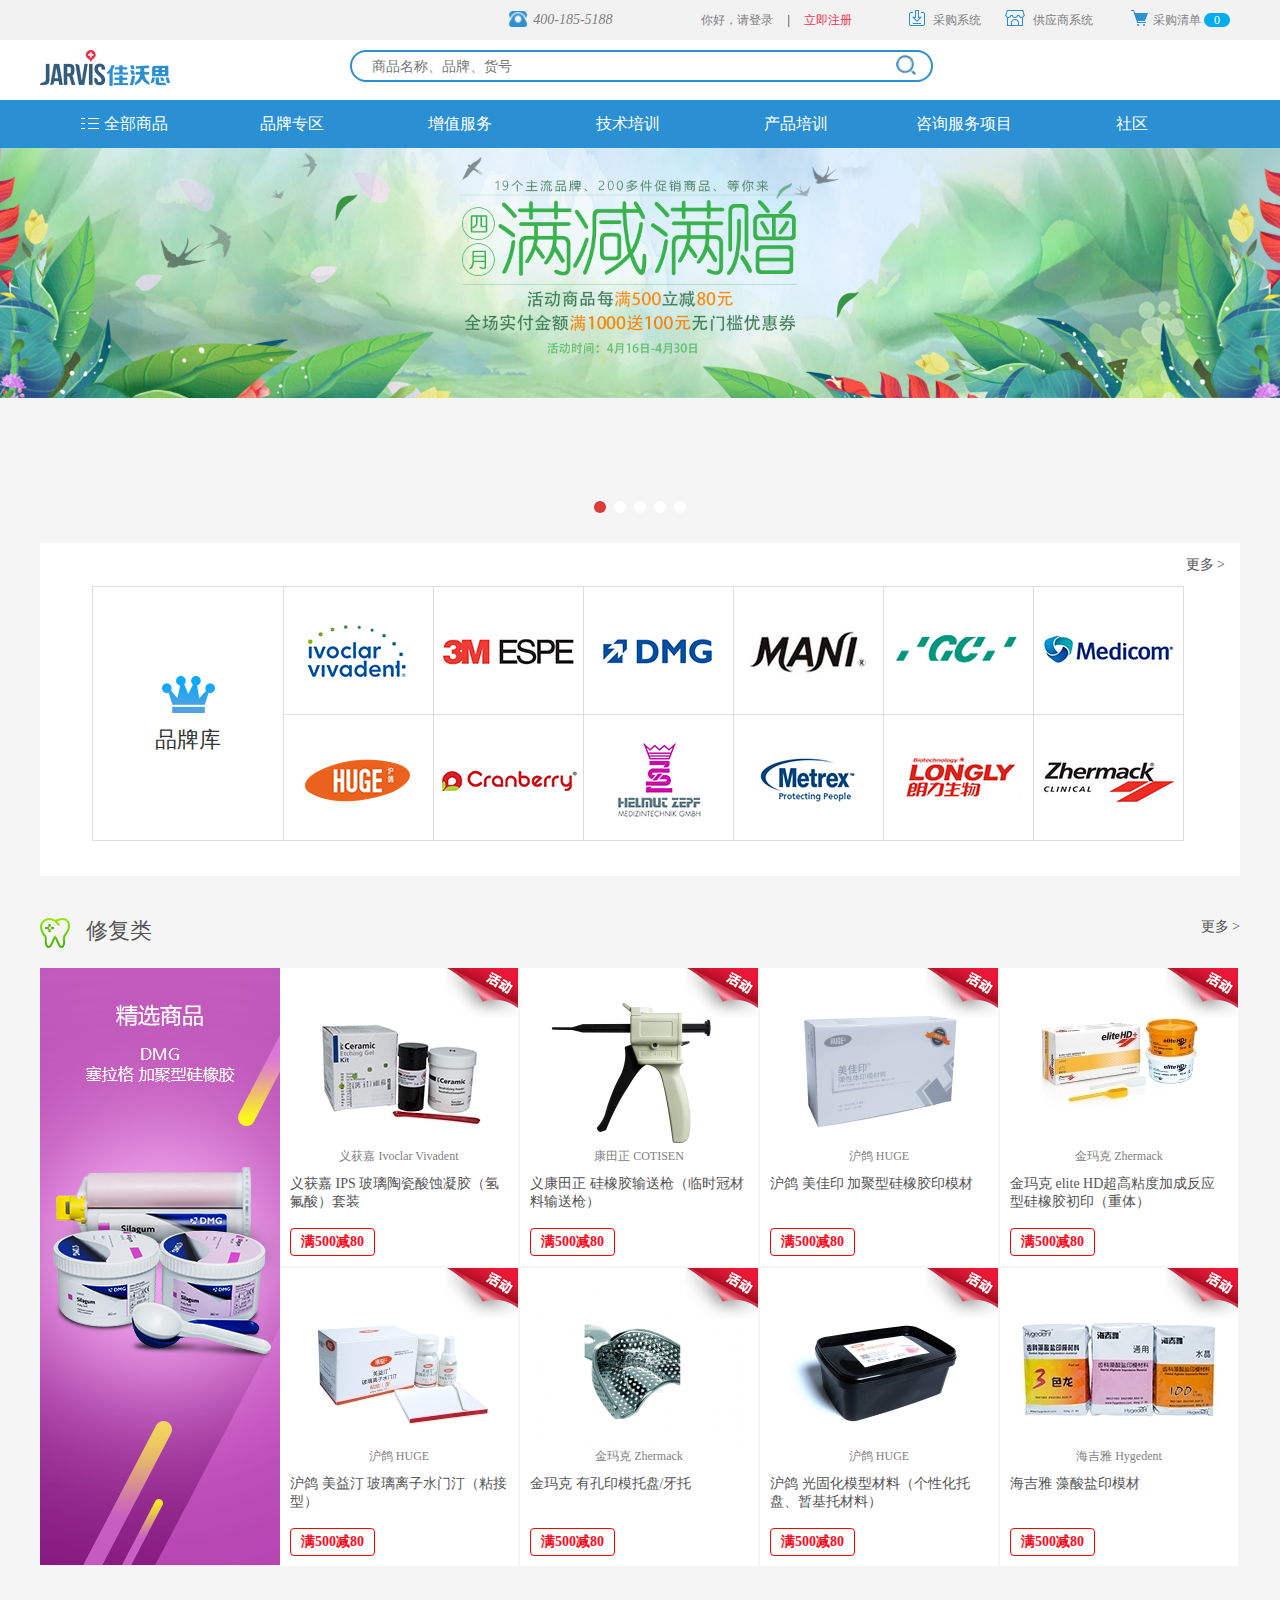
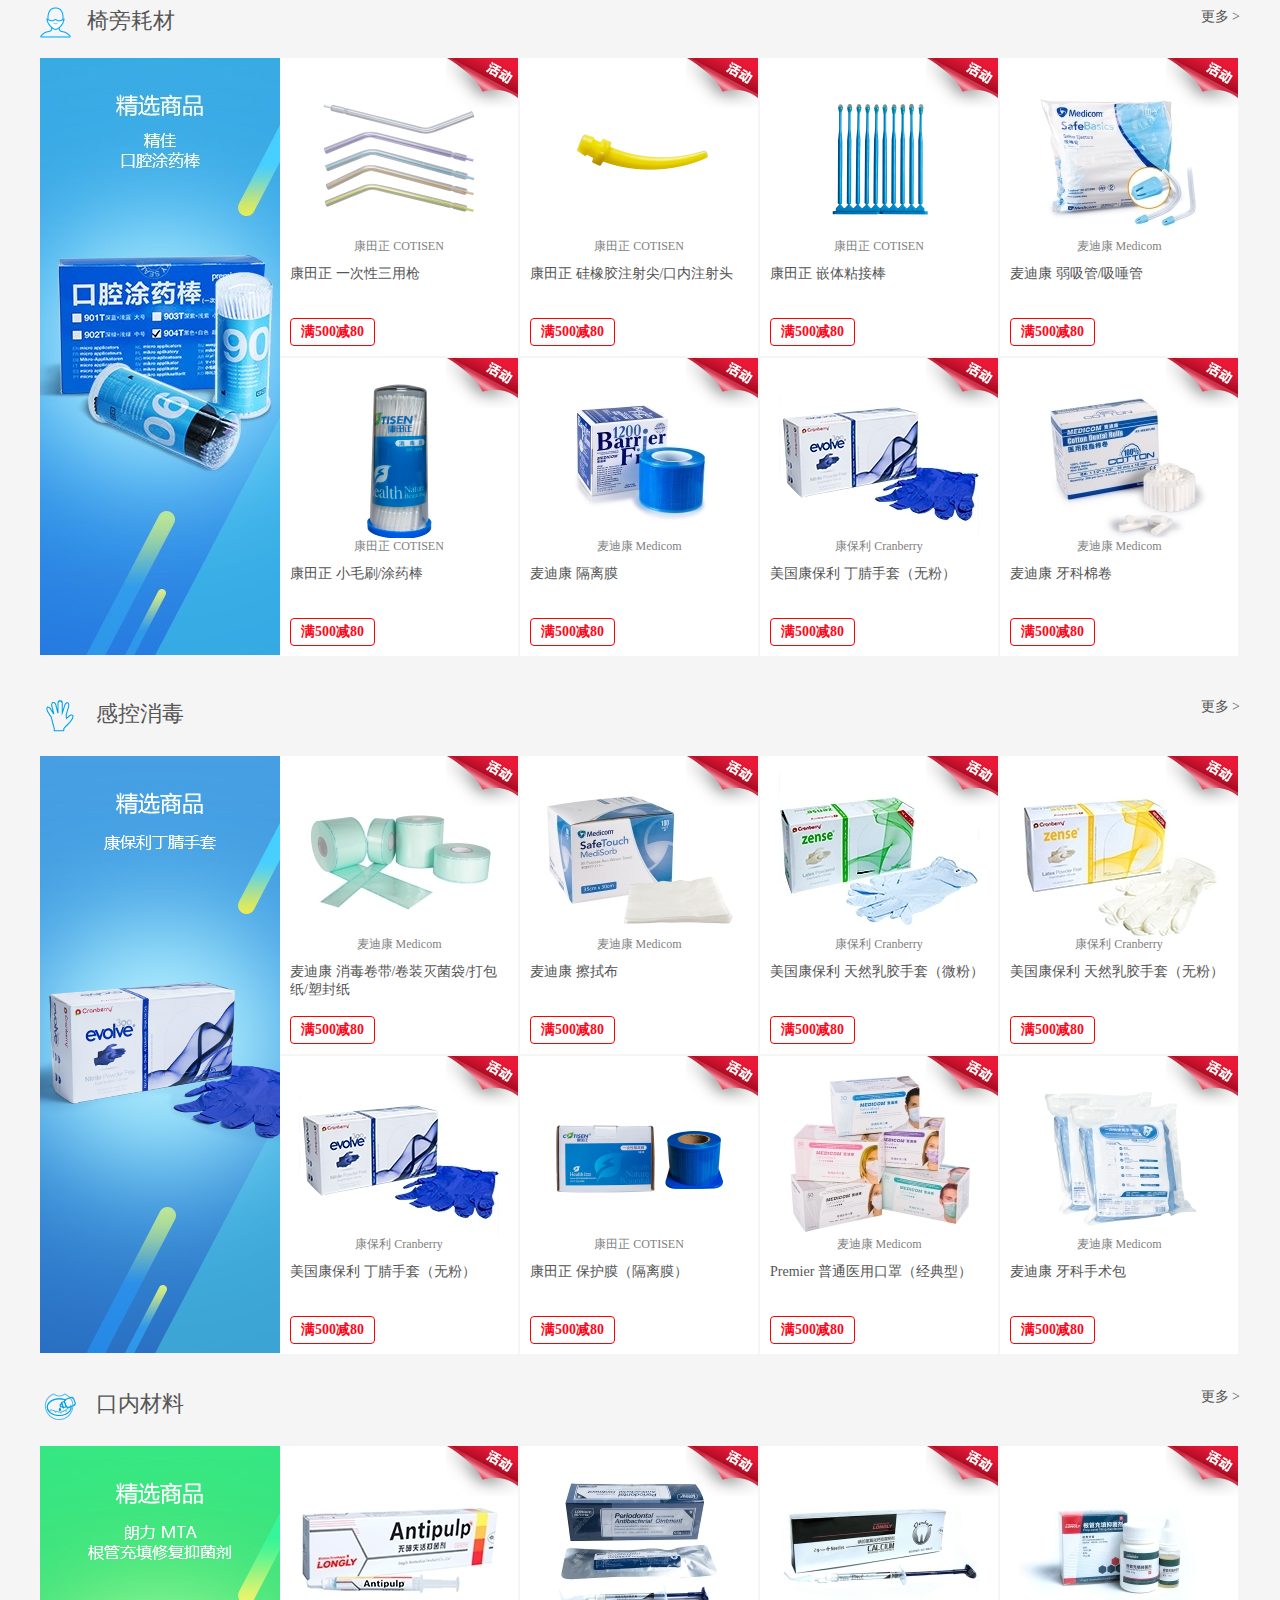
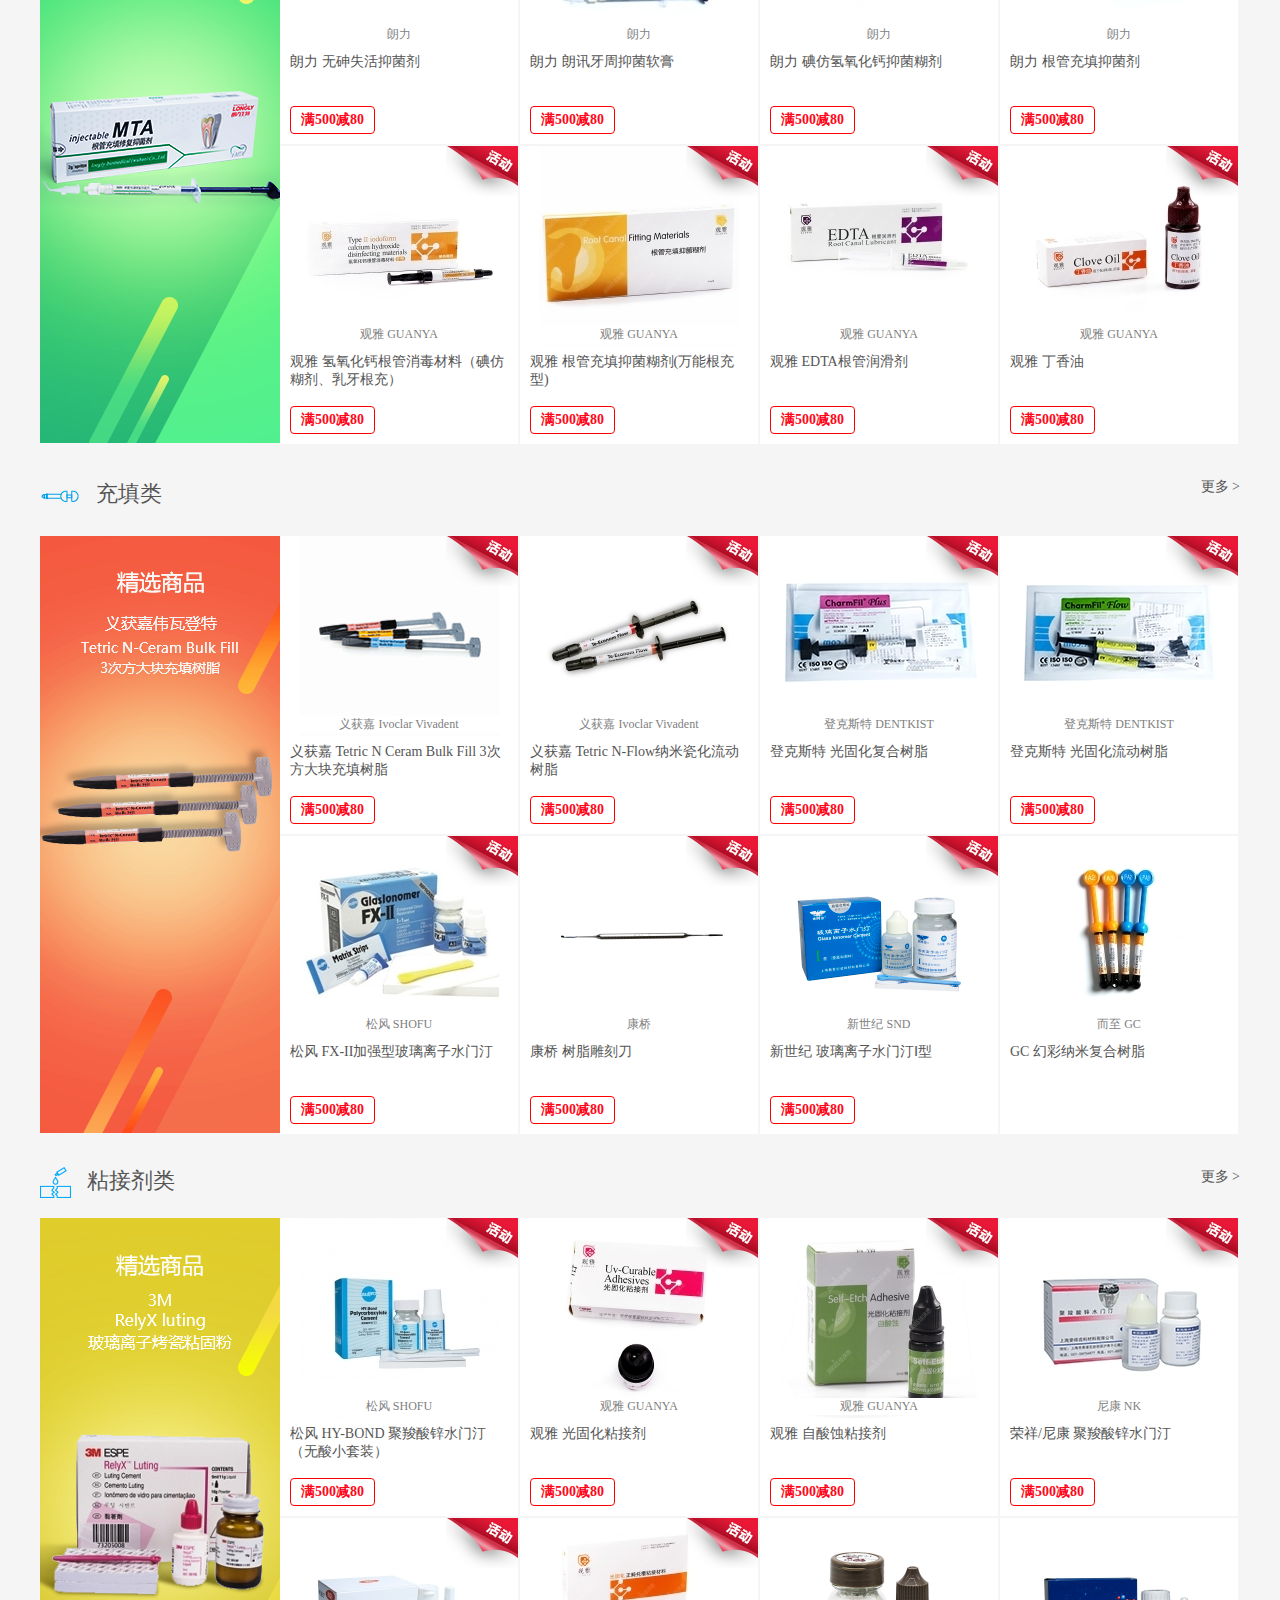
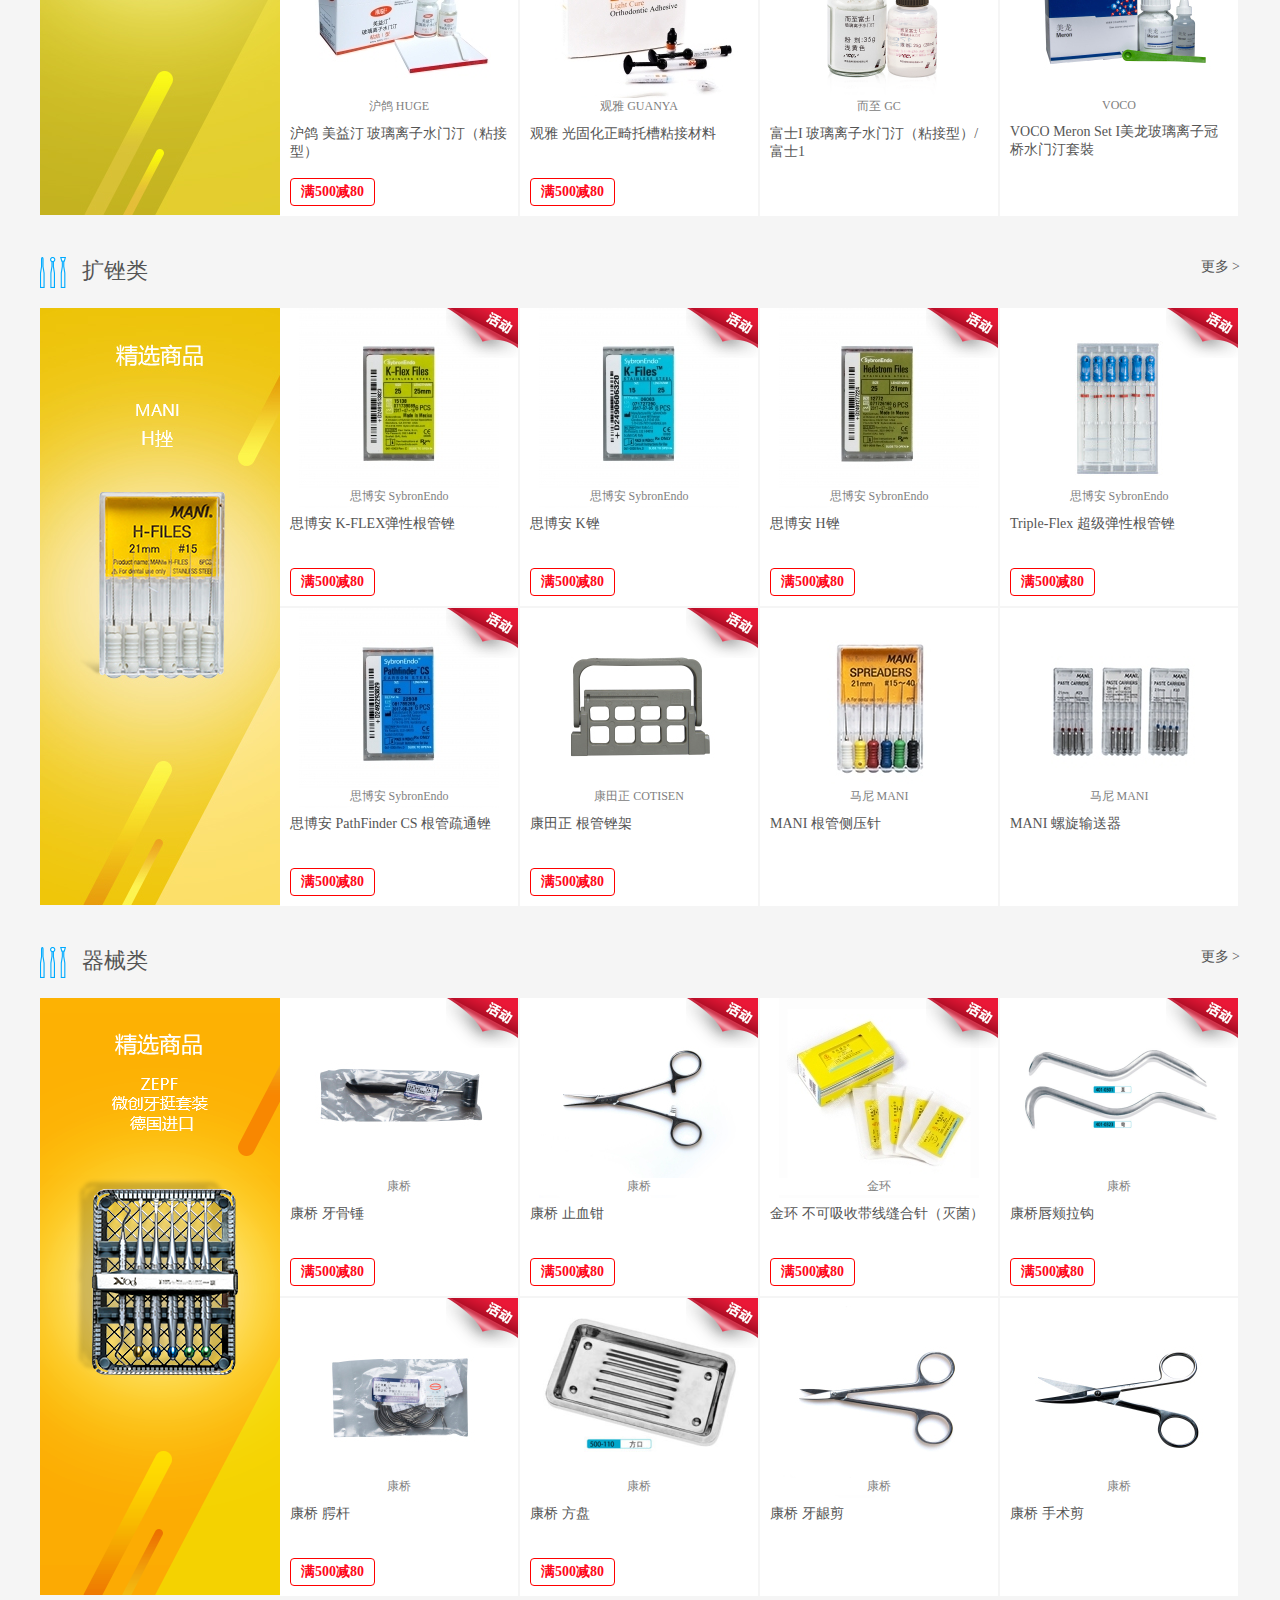
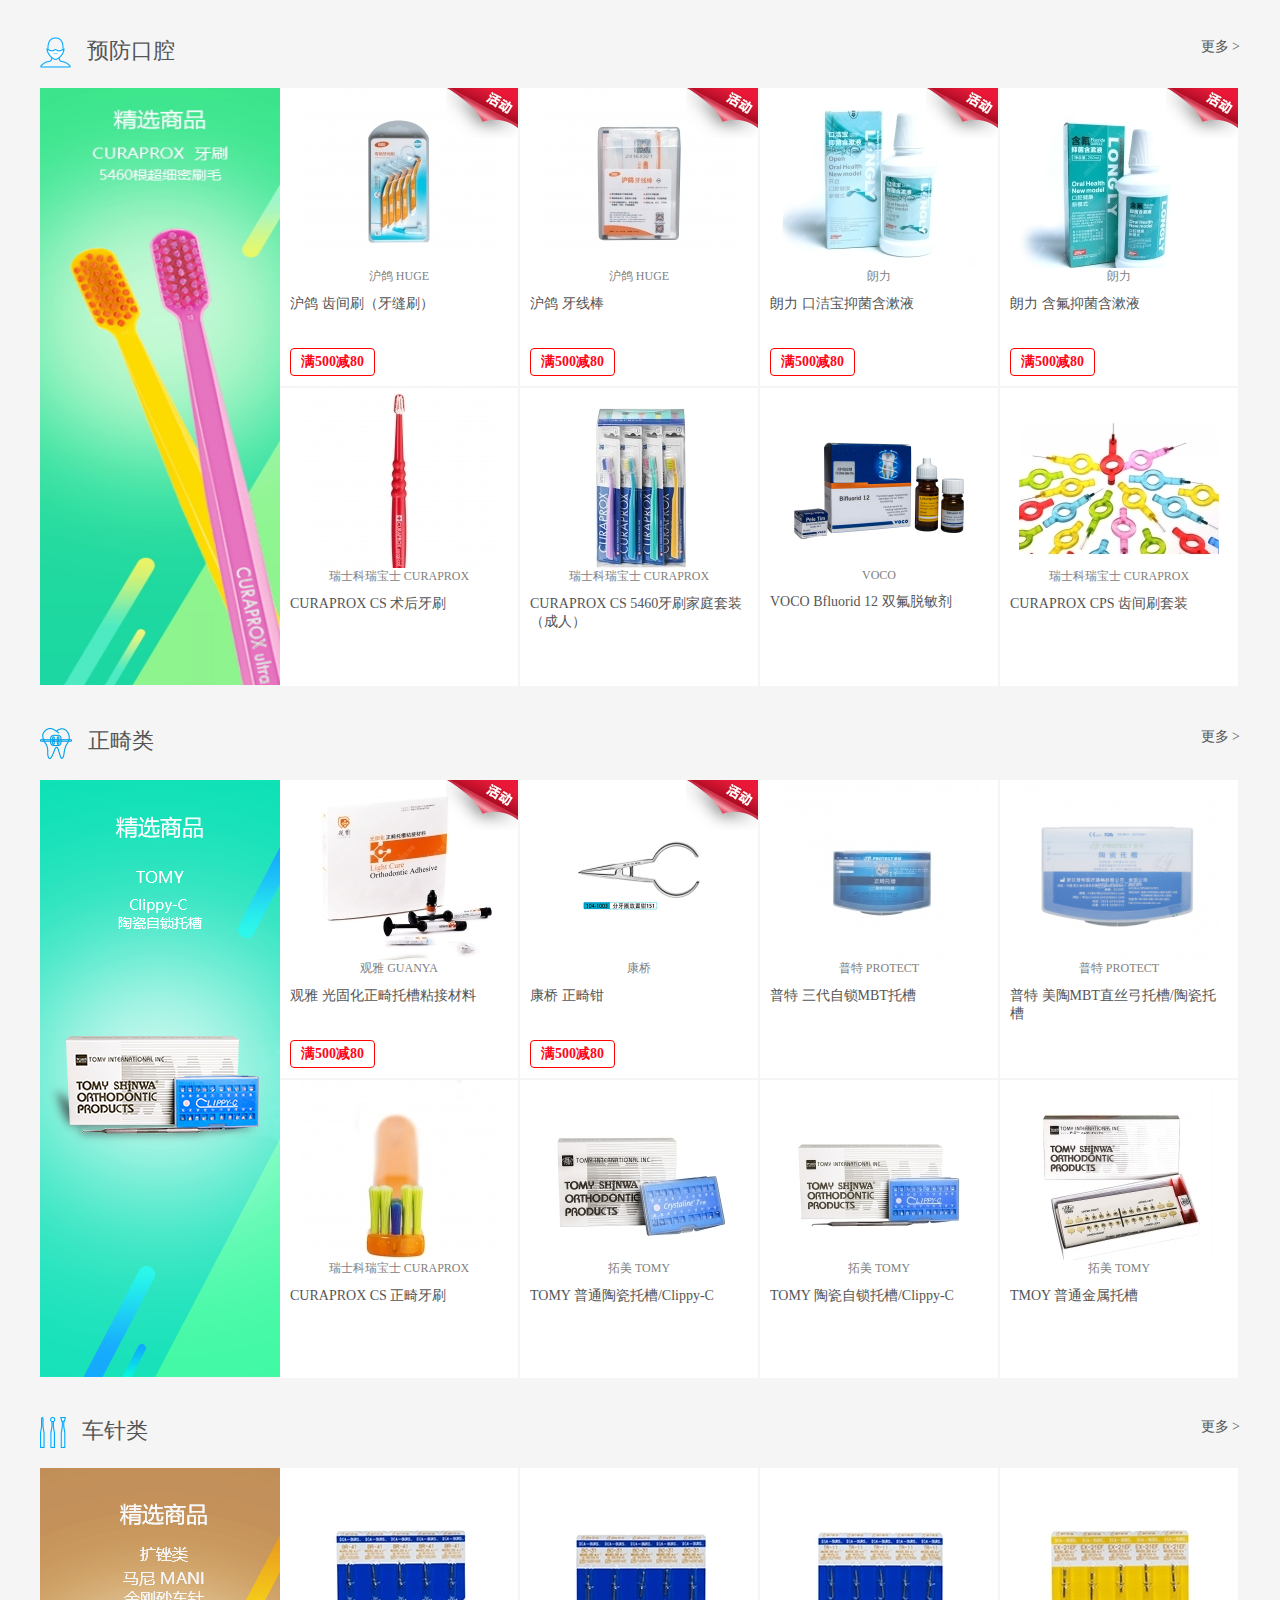
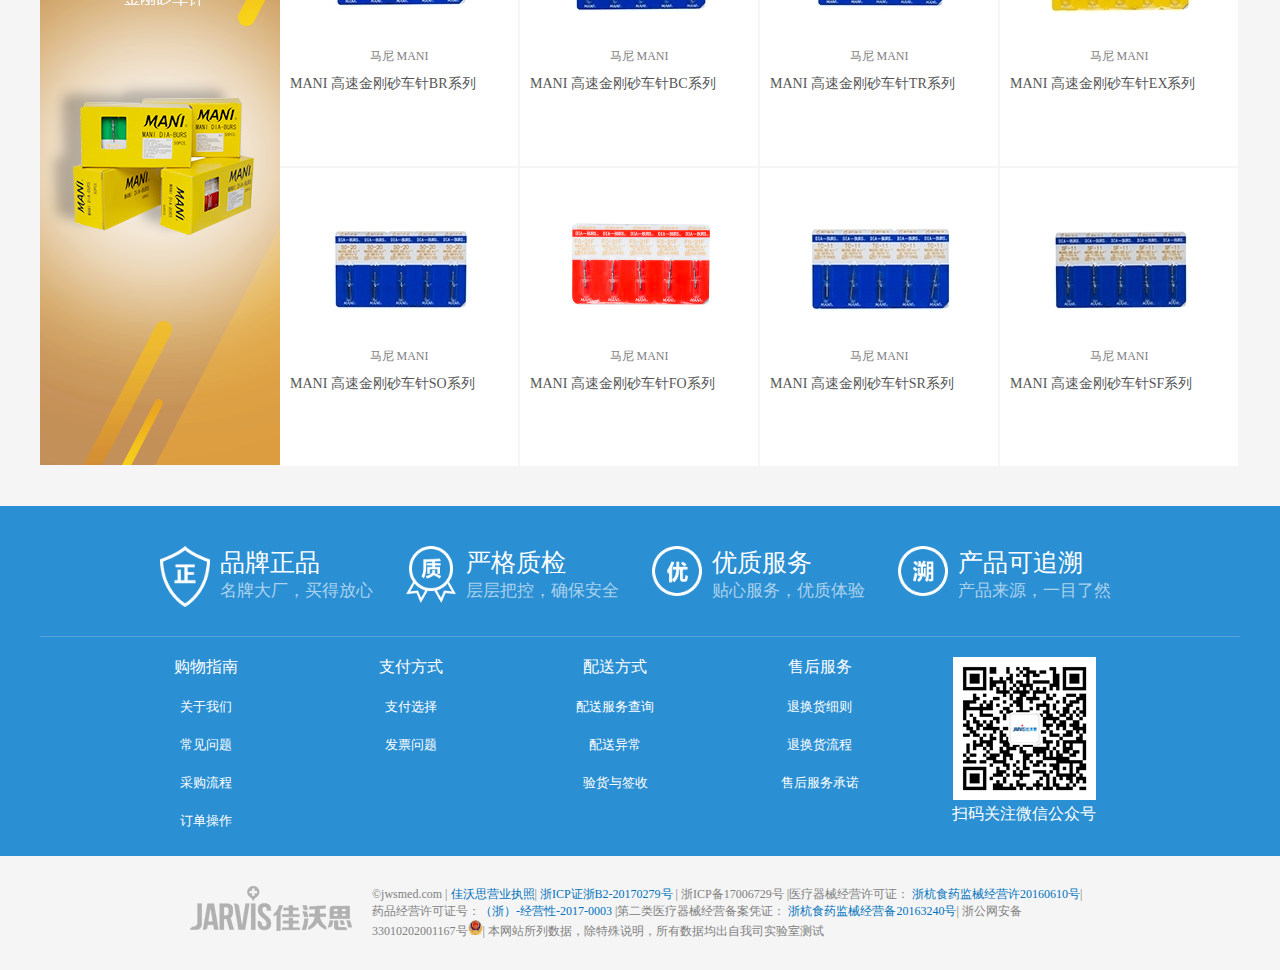
<file: index.html>
<!DOCTYPE html>
<html>
    <head>
        <meta charset="UTF-8">
        <title>佳沃思商城</title>
		<link rel="stylesheet" href="css/basic.css" />
		<link rel="stylesheet" href="css/style.css" />
		<link rel="stylesheet" href="css/ft-carousel.css" />
		<link rel="shortcut icon" href="img/favicon.ico" type="image/x-icon"/>
		<script src="js/jquery.min.js"></script>
    </head>

    <body>
       	<div class="header">
			<div class="top">
				<div class="phone">
					<img src="img/header/call.png" >
					<i class="phone_number">400-185-5188</i>
				</div>
				<div class="user">
					<a href="#">你好，请登录</a>
					<span>|</span>
					<a href="#" class="register">立即注册</a>
				</div>
				<a href="#" class="buy">
					<img src="img/header/po.png" >
					采购系统
				</a>
				<a href="#" class="sell">
					<img src="img/header/sup.png" >
					供应商系统
				</a>
				<a href="#" class="list">
					<img src="img/header/shopping-car.png" >
					采购清单
					<span>0</span>
				</a>
			</div>
			<div class="wid">
				<div class="search">
					<img src="img/header/logoBox.png">
					<div class="find">
						<input type="search" placeholder="商品名称、品牌、货号">
						<img src="img/header/search.png">
					</div>
				</div>
			</div>
		</div> <!--顶部固定部分结束-->
		
		<div class="headerbox"></div><!--撑高度-->
		<nav>
			<div class="container">
				<ul>
					<li><a href="#"><img src="img/header/dentistry.png">全部商品</a></li>
					<li><a href="#">品牌专区</a></li>
					<li><a href="#">增值服务</a></li>
					<li><a href="#">技术培训</a></li>
					<li><a href="#">产品培训</a></li>
					<li><a href="#">咨询服务项目</a></li>
					<li><a href="#">社区</a></li>
				</ul>
			</div>
		</nav><!--导航条结束-->
		
		<div class="carousel">
			<div class="ft-carousel" id="carousel">
				<ul class="carousel-inner">
					<li class="carousel-item"><img src="img/header/1.jpg" /></li>
					<li class="carousel-item"><img src="img/header/2.png" /></li>
					<li class="carousel-item"><img src="img/header/3.png" /></li>
					<li class="carousel-item"><img src="img/header/4.jpg" /></li>
					<li class="carousel-item"><img src="img/header/5.jpg" /></li>
				</ul>
			</div>
		</div><!--轮播图结束-->
		
		<div class="container">
			<div class="brand">
				<div class="more">
					<a href="#">更多 &gt;</a>
				</div>
				<div class="brand_list">
					<div class="brand_left">
						<img src="img/brand/0.png" alt="brand_name">
						<h2 class="title">品牌库</h2>
					</div>
					<div class="brand_right">
						<ul>
							<li><a href="#"><img src="img/brand/1.png" alt="brand_name"></a></li>
							<li><a href="#"><img src="img/brand/2.png" alt="brand_name"></a></li>
							<li><a href="#"><img src="img/brand/3.png" alt="brand_name"></a></li>
							<li><a href="#"><img src="img/brand/4.png" alt="brand_name"></a></li>
							<li><a href="#"><img src="img/brand/5.png" alt="brand_name"></a></li>
							<li><a href="#"><img src="img/brand/6.png" alt="brand_name"></a></li>
							<li class="last6"><a href="#"><img src="img/brand/7.png" alt="brand_name"></a></li>
							<li class="last6"><a href="#"><img src="img/brand/8.png" alt="brand_name"></a></li>
							<li class="last6"><a href="#"><img src="img/brand/9.png" alt="brand_name"></a></li>
							<li class="last6"><a href="#"><img src="img/brand/10.png" alt="brand_name"></a></li>
							<li class="last6"><a href="#"><img src="img/brand/11.png" alt="brand_name"></a></li>
							<li class="last6"><a href="#"><img src="img/brand/12.png" alt="brand_name"></a></li>
						</ul>
					</div>
				</div>
			</div>	
		</div><!--品牌库结束-->
		
		<div class="category_box" id="category1">
			<span class="category_top">
				<img src="img/box1/1.title.png">
				<a href="#" class="category_title">修复类</a>
				<a href="#" class="more">更多 &gt;</a>
			</span>
			<div class="goods">
				<div class="goods_left">
					<img src="img/box1/1.left.jpg">cate
				</div>
				<div class="goods_right">
					<ul>
						<li class="first4">
							<a href="#" class="goods_link">
								<img src="img/promotion.png" class="promotion">
								<img src="img/box1/1.1.jpg" class="goods_pic">
								<a href="#" class="goods_name"><h4>义获嘉 Ivoclar Vivadent</h4></a>
								<a href="#" class="goods_name_long">义获嘉 IPS 玻璃陶瓷酸蚀凝胶（氢氟酸）套装</a>
								<a href="#" class="goods_btn"><span class="goods_cut">满500减80</span></a>
							</a>
						</li>
						<li class="first4">
							<a href="#" class="goods_link">
								<img src="img/promotion.png" class="promotion">
								<img src="img/box1/1.2.jpg" class="goods_pic">
								<a href="#" class="goods_name"><h4>康田正 COTISEN</h4></a>
								<a href="#" class="goods_name_long">义康田正 硅橡胶输送枪（临时冠材料输送枪）</a>
								<a href="#" class="goods_btn"><span class="goods_cut">满500减80</span></a>
							</a>
						</li>
						<li class="first4">
							<a href="#" class="goods_link">
								<img src="img/promotion.png" class="promotion">
								<img src="img/box1/1.3.jpg" class="goods_pic">
								<a href="#" class="goods_name"><h4>沪鸽 HUGE</h4></a>
								<a href="#" class="goods_name_long">沪鸽 美佳印 加聚型硅橡胶印模材</a>
								<a href="#" class="goods_btn"><span class="goods_cut">满500减80</span></a>
							</a>
						</li>
						<li class="first4">
							<a href="#" class="goods_link">
								<img src="img/promotion.png" class="promotion">
								<img src="img/box1/1.4.jpg" class="goods_pic">
								<a href="#" class="goods_name"><h4>金玛克 Zhermack</h4></a>
								<a href="#" class="goods_name_long">金玛克 elite HD超高粘度加成反应型硅橡胶初印（重体）</a>
								<a href="#" class="goods_btn"><span class="goods_cut">满500减80</span></a>
							</a>
						</li>
						<li>
							<a href="#" class="goods_link">
								<img src="img/promotion.png" class="promotion">
								<img src="img/box1/1.5.jpg" class="goods_pic">
								<a href="#" class="goods_name"><h4>沪鸽 HUGE</h4></a>
								<a href="#" class="goods_name_long">沪鸽 美益汀 玻璃离子水门汀（粘接型）</a>
								<a href="#" class="goods_btn"><span class="goods_cut">满500减80</span></a>
							</a>
						</li>
						<li>
							<a href="#" class="goods_link">
								<img src="img/promotion.png" class="promotion">
								<img src="img/box1/1.6.png" class="goods_pic">
								<a href="#" class="goods_name"><h4>金玛克 Zhermack</h4></a>
								<a href="#" class="goods_name_long">金玛克 有孔印模托盘/牙托</a>
								<a href="#" class="goods_btn"><span class="goods_cut">满500减80</span></a>
							</a>
						</li>
						<li>
							<a href="#" class="goods_link">
								<img src="img/promotion.png" class="promotion">
								<img src="img/box1/1.7.jpg" class="goods_pic">
								<a href="#" class="goods_name"><h4>沪鸽 HUGE</h4></a>
								<a href="#" class="goods_name_long">沪鸽 光固化模型材料（个性化托盘、暂基托材料）</a>
								<a href="#" class="goods_btn"><span class="goods_cut">满500减80</span></a>
							</a>
						</li>
						<li>
							<a href="#" class="goods_link">
								<img src="img/promotion.png" class="promotion">
								<img src="img/box1/1.8.jpg" class="goods_pic">
								<a href="#" class="goods_name"><h4>海吉雅 Hygedent</h4></a>
								<a href="#" class="goods_name_long">海吉雅 藻酸盐印模材</a>
								<a href="#" class="goods_btn"><span class="goods_cut">满500减80</span></a>
							</a>
						</li>
					</ul>
				</div>
			</div>
		</div>
		<div class="category_box" id="category2">
			<span class="category_top">
				<img src="img/box2/2.title.png">
				<a href="#" class="category_title">椅旁耗材</a>
				<a href="#" class="more">更多 &gt;</a>
			</span>
			<div class="goods">
				<div class="goods_left">
					<img src="img/box2/2.left.jpg">
				</div>
				<div class="goods_right">
					<ul>
						<li class="first4">
							<a href="#" class="goods_link">
								<img src="img/promotion.png" class="promotion">
								<img src="img/box2/2.1.jpg" class="goods_pic">
								<a href="#" class="goods_name"><h4>康田正 COTISEN</h4></a>
								<a href="#" class="goods_name_long">康田正 一次性三用枪</a>
								<a href="#" class="goods_btn"><span class="goods_cut">满500减80</span></a>
							</a>
						</li>
						<li class="first4">
							<a href="#" class="goods_link">
								<img src="img/promotion.png" class="promotion">
								<img src="img/box2/2.2.jpg" class="goods_pic">
								<a href="#" class="goods_name"><h4>康田正 COTISEN</h4></a>
								<a href="#" class="goods_name_long">康田正 硅橡胶注射尖/口内注射头</a>
								<a href="#" class="goods_btn"><span class="goods_cut">满500减80</span></a>
							</a>
						</li>
						<li class="first4">
							<a href="#" class="goods_link">
								<img src="img/promotion.png" class="promotion">
								<img src="img/box2/2.3.jpg" class="goods_pic">
								<a href="#" class="goods_name"><h4>康田正 COTISEN</h4></a>
								<a href="#" class="goods_name_long">康田正 嵌体粘接棒</a>
								<a href="#" class="goods_btn"><span class="goods_cut">满500减80</span></a>
							</a>
						</li>
						<li class="first4">
							<a href="#" class="goods_link">
								<img src="img/promotion.png" class="promotion">
								<img src="img/box2/2.4.jpg" class="goods_pic">
								<a href="#" class="goods_name"><h4>麦迪康 Medicom</h4></a>
								<a href="#" class="goods_name_long">麦迪康 弱吸管/吸唾管</a>
								<a href="#" class="goods_btn"><span class="goods_cut">满500减80</span></a>
							</a>
						</li>
						<li>
							<a href="#" class="goods_link">
								<img src="img/promotion.png" class="promotion">
								<img src="img/box2/2.5.jpg" class="goods_pic">
								<a href="#" class="goods_name"><h4>康田正 COTISEN</h4></a>
								<a href="#" class="goods_name_long">康田正 小毛刷/涂药棒</a>
								<a href="#" class="goods_btn"><span class="goods_cut">满500减80</span></a>
							</a>
						</li>
						<li>
							<a href="#" class="goods_link">
								<img src="img/promotion.png" class="promotion">
								<img src="img/box2/2.6.jpg" class="goods_pic">
								<a href="#" class="goods_name"><h4>麦迪康 Medicom</h4></a>
								<a href="#" class="goods_name_long">麦迪康 隔离膜</a>
								<a href="#" class="goods_btn"><span class="goods_cut">满500减80</span></a>
							</a>
						</li>
						<li>
							<a href="#" class="goods_link">
								<img src="img/promotion.png" class="promotion">
								<img src="img/box2/2.7.jpg" class="goods_pic">
								<a href="#" class="goods_name"><h4>康保利 Cranberry</h4></a>
								<a href="#" class="goods_name_long">美国康保利 丁腈手套（无粉）</a>
								<a href="#" class="goods_btn"><span class="goods_cut">满500减80</span></a>
							</a>
						</li>
						<li>
							<a href="#" class="goods_link">
								<img src="img/promotion.png" class="promotion">
								<img src="img/box2/2.8.jpg" class="goods_pic">
								<a href="#" class="goods_name"><h4>麦迪康 Medicom</h4></a>
								<a href="#" class="goods_name_long">麦迪康 牙科棉卷</a>
								<a href="#" class="goods_btn"><span class="goods_cut">满500减80</span></a>
							</a>
						</li>
					</ul>
				</div>
			</div>
		</div>
		<div class="category_box" id="category3">
			<span class="category_top">
				<img src="img/box3/3.title.png">
				<a href="#" class="category_title">感控消毒</a>
				<a href="#" class="more">更多 &gt;</a>
			</span>
			<div class="goods">
				<div class="goods_left">
					<img src="img/box3/3.left.jpg">
				</div>
				<div class="goods_right">
					<ul>
						<li class="first4">
							<a href="#" class="goods_link">
								<img src="img/promotion.png" class="promotion">
								<img src="img/box3/3.1.jpg" class="goods_pic">
								<a href="#" class="goods_name"><h4>麦迪康 Medicom</h4></a>
								<a href="#" class="goods_name_long">麦迪康 消毒卷带/卷装灭菌袋/打包纸/塑封纸</a>
								<a href="#" class="goods_btn"><span class="goods_cut">满500减80</span></a>
							</a>
						</li>
						<li class="first4">
							<a href="#" class="goods_link">
								<img src="img/promotion.png" class="promotion">
								<img src="img/box3/3.2.jpg" class="goods_pic">
								<a href="#" class="goods_name"><h4>麦迪康 Medicom</h4></a>
								<a href="#" class="goods_name_long">麦迪康 擦拭布</a>
								<a href="#" class="goods_btn"><span class="goods_cut">满500减80</span></a>
							</a>
						</li>
						<li class="first4">
							<a href="#" class="goods_link">
								<img src="img/promotion.png" class="promotion">
								<img src="img/box3/3.3.jpg" class="goods_pic">
								<a href="#" class="goods_name"><h4>康保利 Cranberry</h4></a>
								<a href="#" class="goods_name_long">美国康保利 天然乳胶手套（微粉）</a>
								<a href="#" class="goods_btn"><span class="goods_cut">满500减80</span></a>
							</a>
						</li>
						<li class="first4">
							<a href="#" class="goods_link">
								<img src="img/promotion.png" class="promotion">
								<img src="img/box3/3.4.jpg" class="goods_pic">
								<a href="#" class="goods_name"><h4>康保利 Cranberry</h4></a>
								<a href="#" class="goods_name_long">美国康保利 天然乳胶手套（无粉）</a>
								<a href="#" class="goods_btn"><span class="goods_cut">满500减80</span></a>
							</a>
						</li>
						<li>
							<a href="#" class="goods_link">
								<img src="img/promotion.png" class="promotion">
								<img src="img/box3/3.5.jpg" class="goods_pic">
								<a href="#" class="goods_name"><h4>康保利 Cranberry</h4></a>
								<a href="#" class="goods_name_long">美国康保利 丁腈手套（无粉）</a>
								<a href="#" class="goods_btn"><span class="goods_cut">满500减80</span></a>
							</a>
						</li>
						<li>
							<a href="#" class="goods_link">
								<img src="img/promotion.png" class="promotion">
								<img src="img/box3/3.6.jpg" class="goods_pic">
								<a href="#" class="goods_name"><h4>康田正 COTISEN</h4></a>
								<a href="#" class="goods_name_long">康田正 保护膜（隔离膜）</a>
								<a href="#" class="goods_btn"><span class="goods_cut">满500减80</span></a>
							</a>
						</li>
						<li>
							<a href="#" class="goods_link">
								<img src="img/promotion.png" class="promotion">
								<img src="img/box3/3.7.jpg" class="goods_pic">
								<a href="#" class="goods_name"><h4>麦迪康 Medicom</h4></a>
								<a href="#" class="goods_name_long">Premier 普通医用口罩（经典型）</a>
								<a href="#" class="goods_btn"><span class="goods_cut">满500减80</span></a>
							</a>
						</li>
						<li>
							<a href="#" class="goods_link">
								<img src="img/promotion.png" class="promotion">
								<img src="img/box3/3.8.jpg" class="goods_pic">
								<a href="#" class="goods_name"><h4>麦迪康 Medicom</h4></a>
								<a href="#" class="goods_name_long">麦迪康 牙科手术包</a>
								<a href="#" class="goods_btn"><span class="goods_cut">满500减80</span></a>
							</a>
						</li>
					</ul>
				</div>
			</div>
		</div>
		<div class="category_box" id="category4">
			<span class="category_top">
				<img src="img/box4/4.title.png">
				<a href="#" class="category_title">口内材料</a>
				<a href="#" class="more">更多 &gt;</a>
			</span>
			<div class="goods">
				<div class="goods_left">
					<img src="img/box4/4.left.jpg">
				</div>
				<div class="goods_right">
					<ul>
						<li class="first4">
							<a href="#" class="goods_link">
								<img src="img/promotion.png" class="promotion">
								<img src="img/box4/4.1.jpg" class="goods_pic">
								<a href="#" class="goods_name"><h4>朗力</h4></a>
								<a href="#" class="goods_name_long">朗力 无砷失活抑菌剂</a>
								<a href="#" class="goods_btn"><span class="goods_cut">满500减80</span></a>
							</a>
						</li>
						<li class="first4">
							<a href="#" class="goods_link">
								<img src="img/promotion.png" class="promotion">
								<img src="img/box4/4.2.jpg" class="goods_pic">
								<a href="#" class="goods_name"><h4>朗力</h4></a>
								<a href="#" class="goods_name_long">朗力 朗讯牙周抑菌软膏</a>
								<a href="#" class="goods_btn"><span class="goods_cut">满500减80</span></a>
							</a>
						</li>
						<li class="first4">
							<a href="#" class="goods_link">
								<img src="img/promotion.png" class="promotion">
								<img src="img/box4/4.3.jpg" class="goods_pic">
								<a href="#" class="goods_name"><h4>朗力</h4></a>
								<a href="#" class="goods_name_long">朗力 碘仿氢氧化钙抑菌糊剂</a>
								<a href="#" class="goods_btn"><span class="goods_cut">满500减80</span></a>
							</a>
						</li>
						<li class="first4">
							<a href="#" class="goods_link">
								<img src="img/promotion.png" class="promotion">
								<img src="img/box4/4.4.jpg" class="goods_pic">
								<a href="#" class="goods_name"><h4>朗力</h4></a>
								<a href="#" class="goods_name_long">朗力 根管充填抑菌剂</a>
								<a href="#" class="goods_btn"><span class="goods_cut">满500减80</span></a>
							</a>
						</li>
						<li>
							<a href="#" class="goods_link">
								<img src="img/promotion.png" class="promotion">
								<img src="img/box4/4.5.jpg" class="goods_pic">
								<a href="#" class="goods_name"><h4>观雅 GUANYA</h4></a>
								<a href="#" class="goods_name_long">观雅 氢氧化钙根管消毒材料（碘仿糊剂、乳牙根充）</a>
								<a href="#" class="goods_btn"><span class="goods_cut">满500减80</span></a>
							</a>
						</li>
						<li>
							<a href="#" class="goods_link">
								<img src="img/promotion.png" class="promotion">
								<img src="img/box4/4.6.jpg" class="goods_pic">
								<a href="#" class="goods_name"><h4>观雅 GUANYA</h4></a>
								<a href="#" class="goods_name_long">观雅 根管充填抑菌糊剂(万能根充型)</a>
								<a href="#" class="goods_btn"><span class="goods_cut">满500减80</span></a>
							</a>
						</li>
						<li>
							<a href="#" class="goods_link">
								<img src="img/promotion.png" class="promotion">
								<img src="img/box4/4.7.jpg" class="goods_pic">
								<a href="#" class="goods_name"><h4>观雅 GUANYA</h4></a>
								<a href="#" class="goods_name_long">观雅 EDTA根管润滑剂</a>
								<a href="#" class="goods_btn"><span class="goods_cut">满500减80</span></a>
							</a>
						</li>
						<li>
							<a href="#" class="goods_link">
								<img src="img/promotion.png" class="promotion">
								<img src="img/box4/4.8.jpg" class="goods_pic">
								<a href="#" class="goods_name"><h4>观雅 GUANYA</h4></a>
								<a href="#" class="goods_name_long">观雅 丁香油</a>
								<a href="#" class="goods_btn"><span class="goods_cut">满500减80</span></a>
							</a>
						</li>
					</ul>
				</div>
			</div>
		</div>
		<div class="category_box" id="category5">
			<span class="category_top">
				<img src="img/box5/5.title.png">
				<a href="#" class="category_title">充填类</a>
				<a href="#" class="more">更多 &gt;</a>
			</span>
			<div class="goods">
				<div class="goods_left">
					<img src="img/box5/5.left.png">
				</div>
				<div class="goods_right">
					<ul>
						<li class="first4">
							<a href="#" class="goods_link">
								<img src="img/promotion.png" class="promotion">
								<img src="img/box5/5.1.png" class="goods_pic">
								<a href="#" class="goods_name"><h4>义获嘉 Ivoclar Vivadent</h4></a>
								<a href="#" class="goods_name_long">义获嘉 Tetric N Ceram Bulk Fill 3次方大块充填树脂</a>
								<a href="#" class="goods_btn"><span class="goods_cut">满500减80</span></a>
							</a>
						</li>
						<li class="first4">
							<a href="#" class="goods_link">
								<img src="img/promotion.png" class="promotion">
								<img src="img/box5/5.2.jpg" class="goods_pic">
								<a href="#" class="goods_name"><h4>义获嘉 Ivoclar Vivadent</h4></a>
								<a href="#" class="goods_name_long">义获嘉 Tetric N-Flow纳米瓷化流动树脂</a>
								<a href="#" class="goods_btn"><span class="goods_cut">满500减80</span></a>
							</a>
						</li>
						<li class="first4">
							<a href="#" class="goods_link">
								<img src="img/promotion.png" class="promotion">
								<img src="img/box5/5.3.jpg" class="goods_pic">
								<a href="#" class="goods_name"><h4>登克斯特 DENTKIST</h4></a>
								<a href="#" class="goods_name_long">登克斯特 光固化复合树脂</a>
								<a href="#" class="goods_btn"><span class="goods_cut">满500减80</span></a>
							</a>
						</li>
						<li class="first4">
							<a href="#" class="goods_link">
								<img src="img/promotion.png" class="promotion">
								<img src="img/box5/5.4.jpg" class="goods_pic">
								<a href="#" class="goods_name"><h4>登克斯特 DENTKIST</h4></a>
								<a href="#" class="goods_name_long">登克斯特 光固化流动树脂</a>
								<a href="#" class="goods_btn"><span class="goods_cut">满500减80</span></a>
							</a>
						</li>
						<li>
							<a href="#" class="goods_link">
								<img src="img/promotion.png" class="promotion">
								<img src="img/box5/5.5.jpg" class="goods_pic">
								<a href="#" class="goods_name"><h4>松风 SHOFU</h4></a>
								<a href="#" class="goods_name_long">松风 FX-II加强型玻璃离子水门汀</a>
								<a href="#" class="goods_btn"><span class="goods_cut">满500减80</span></a>
							</a>
						</li>
						<li>
							<a href="#" class="goods_link">
								<img src="img/promotion.png" class="promotion">
								<img src="img/box5/5.6.jpg" class="goods_pic">
								<a href="#" class="goods_name"><h4>康桥</h4></a>
								<a href="#" class="goods_name_long">康桥 树脂雕刻刀</a>
								<a href="#" class="goods_btn"><span class="goods_cut">满500减80</span></a>
							</a>
						</li>
						<li>
							<a href="#" class="goods_link">
								<img src="img/promotion.png" class="promotion">
								<img src="img/box5/5.7.jpg" class="goods_pic">
								<a href="#" class="goods_name"><h4>新世纪 SND</h4></a>
								<a href="#" class="goods_name_long">新世纪 玻璃离子水门汀Ⅰ型</a>
								<a href="#" class="goods_btn"><span class="goods_cut">满500减80</span></a>
							</a>
						</li>
						<li>
							<a href="#" class="goods_link">
								<img src="img/box5/5.8.jpg" class="goods_pic">
								<a href="#" class="goods_name"><h4>而至 GC</h4></a>
								<a href="#" class="goods_name_long">GC 幻彩纳米复合树脂</a>
							</a>
						</li>
					</ul>
				</div>
			</div>
		</div>
		<div class="category_box" id="category6">
			<span class="category_top">
				<img src="img/box6/6.title.png">
				<a href="#" class="category_title">粘接剂类</a>
				<a href="#" class="more">更多 &gt;</a>
			</span>
			<div class="goods">
				<div class="goods_left">
					<img src="img/box6/6.left.jpg">
				</div>
				<div class="goods_right">
					<ul>
						<li class="first4">
							<a href="#" class="goods_link">
								<img src="img/promotion.png" class="promotion">
								<img src="img/box6/6.1.jpg" class="goods_pic">
								<a href="#" class="goods_name"><h4>松风 SHOFU</h4></a>
								<a href="#" class="goods_name_long">松风 HY-BOND 聚羧酸锌水门汀（无酸小套装）</a>
								<a href="#" class="goods_btn"><span class="goods_cut">满500减80</span></a>
							</a>
						</li>
						<li class="first4">
							<a href="#" class="goods_link">
								<img src="img/promotion.png" class="promotion">
								<img src="img/box6/6.2.jpg" class="goods_pic">
								<a href="#" class="goods_name"><h4>观雅 GUANYA</h4></a>
								<a href="#" class="goods_name_long">观雅 光固化粘接剂</a>
								<a href="#" class="goods_btn"><span class="goods_cut">满500减80</span></a>
							</a>
						</li>
						<li class="first4">
							<a href="#" class="goods_link">
								<img src="img/promotion.png" class="promotion">
								<img src="img/box6/6.3.jpg" class="goods_pic">
								<a href="#" class="goods_name"><h4>观雅 GUANYA</h4></a>
								<a href="#" class="goods_name_long">观雅 自酸蚀粘接剂</a>
								<a href="#" class="goods_btn"><span class="goods_cut">满500减80</span></a>
							</a>
						</li>
						<li class="first4">
							<a href="#" class="goods_link">
								<img src="img/promotion.png" class="promotion">
								<img src="img/box6/6.4.jpg" class="goods_pic">
								<a href="#" class="goods_name"><h4>尼康 NK</h4></a>
								<a href="#" class="goods_name_long">荣祥/尼康 聚羧酸锌水门汀</a>
								<a href="#" class="goods_btn"><span class="goods_cut">满500减80</span></a>
							</a>
						</li>
						<li>
							<a href="#" class="goods_link">
								<img src="img/promotion.png" class="promotion">
								<img src="img/box6/6.5.jpg" class="goods_pic">
								<a href="#" class="goods_name"><h4>沪鸽 HUGE</h4></a>
								<a href="#" class="goods_name_long">沪鸽 美益汀 玻璃离子水门汀（粘接型）</a>
								<a href="#" class="goods_btn"><span class="goods_cut">满500减80</span></a>
							</a>
						</li>
						<li>
							<a href="#" class="goods_link">
								<img src="img/promotion.png" class="promotion">
								<img src="img/box6/6.6.jpg" class="goods_pic">
								<a href="#" class="goods_name"><h4>观雅 GUANYA</h4></a>
								<a href="#" class="goods_name_long">观雅 光固化正畸托槽粘接材料</a>
								<a href="#" class="goods_btn"><span class="goods_cut">满500减80</span></a>
							</a>
						</li>
						<li>
							<a href="#" class="goods_link">
								<img src="img/box6/6.7.png" class="goods_pic">
								<a href="#" class="goods_name"><h4>而至 GC</h4></a>
								<a href="#" class="goods_name_long">富士I 玻璃离子水门汀（粘接型）/富士1</a>
							</a>
						</li>
						<li>
							<a href="#" class="goods_link">
								<img src="img/box6/6.8.jpg" class="goods_pic">
								<a href="#" class="goods_name"><h4> VOCO</h4></a>
								<a href="#" class="goods_name_long">VOCO  Meron Set I美龙玻璃离子冠桥水门汀套裝</a>
							</a>
						</li>
					</ul>
				</div>
			</div>
		</div>
		<div class="category_box" id="category7">
			<span class="category_top">
				<img src="img/box7/7.title.png">
				<a href="#" class="category_title">扩锉类</a>
				<a href="#" class="more">更多 &gt;</a>
			</span>
			<div class="goods">
				<div class="goods_left">
					<img src="img/box7/7.left.jpg">
				</div>
				<div class="goods_right">
					<ul>
						<li class="first4">
							<a href="#" class="goods_link">
								<img src="img/promotion.png" class="promotion">
								<img src="img/box7/7.1.jpg" class="goods_pic">
								<a href="#" class="goods_name"><h4>思博安 SybronEndo</h4></a>
								<a href="#" class="goods_name_long">思博安 K-FLEX弹性根管锉</a>
								<a href="#" class="goods_btn"><span class="goods_cut">满500减80</span></a>
							</a>
						</li>
						<li class="first4">
							<a href="#" class="goods_link">
								<img src="img/promotion.png" class="promotion">
								<img src="img/box7/7.2.jpg" class="goods_pic">
								<a href="#" class="goods_name"><h4>思博安 SybronEndo</h4></a>
								<a href="#" class="goods_name_long">思博安 K锉</a>
								<a href="#" class="goods_btn"><span class="goods_cut">满500减80</span></a>
							</a>
						</li>
						<li class="first4">
							<a href="#" class="goods_link">
								<img src="img/promotion.png" class="promotion">
								<img src="img/box7/7.3.jpg" class="goods_pic">
								<a href="#" class="goods_name"><h4>思博安 SybronEndo</h4></a>
								<a href="#" class="goods_name_long">思博安 H锉</a>
								<a href="#" class="goods_btn"><span class="goods_cut">满500减80</span></a>
							</a>
						</li>
						<li class="first4">
							<a href="#" class="goods_link">
								<img src="img/promotion.png" class="promotion">
								<img src="img/box7/7.4.jpg" class="goods_pic">
								<a href="#" class="goods_name"><h4>思博安 SybronEndo</h4></a>
								<a href="#" class="goods_name_long">Triple-Flex 超级弹性根管锉</a>
								<a href="#" class="goods_btn"><span class="goods_cut">满500减80</span></a>
							</a>
						</li>
						<li>
							<a href="#" class="goods_link">
								<img src="img/promotion.png" class="promotion">
								<img src="img/box7/7.5.jpg" class="goods_pic">
								<a href="#" class="goods_name"><h4>思博安 SybronEndo</h4></a>
								<a href="#" class="goods_name_long">思博安 PathFinder CS 根管疏通锉</a>
								<a href="#" class="goods_btn"><span class="goods_cut">满500减80</span></a>
							</a>
						</li>
						<li>
							<a href="#" class="goods_link">
								<img src="img/promotion.png" class="promotion">
								<img src="img/box7/7.6.jpg" class="goods_pic">
								<a href="#" class="goods_name"><h4>康田正 COTISEN</h4></a>
								<a href="#" class="goods_name_long">康田正 根管锉架</a>
								<a href="#" class="goods_btn"><span class="goods_cut">满500减80</span></a>
							</a>
						</li>
						<li>
							<a href="#" class="goods_link">
								<img src="img/box7/7.7.jpg" class="goods_pic">
								<a href="#" class="goods_name"><h4>马尼 MANI</h4></a>
								<a href="#" class="goods_name_long">MANI 根管侧压针</a>
							</a>
						</li>
						<li>
							<a href="#" class="goods_link">
								<img src="img/box7/7.8.jpg" class="goods_pic">
								<a href="#" class="goods_name"><h4>马尼 MANI</h4></a>
								<a href="#" class="goods_name_long">MANI 螺旋输送器</a>
							</a>
						</li>
					</ul>
				</div>
			</div>
		</div>
		<div class="category_box" id="category8">
			<span class="category_top">
				<img src="img/box8/8.title.png">
				<a href="#" class="category_title">器械类</a>
				<a href="#" class="more">更多 &gt;</a>
			</span>
			<div class="goods">
				<div class="goods_left">
					<img src="img/box8/8.left.png">
				</div>
				<div class="goods_right">
					<ul>
						<li class="first4">
							<a href="#" class="goods_link">
								<img src="img/promotion.png" class="promotion">
								<img src="img/box8/8.1.jpg" class="goods_pic">
								<a href="#" class="goods_name"><h4>康桥</h4></a>
								<a href="#" class="goods_name_long">康桥 牙骨锤</a>
								<a href="#" class="goods_btn"><span class="goods_cut">满500减80</span></a>
							</a>
						</li>
						<li class="first4">
							<a href="#" class="goods_link">
								<img src="img/promotion.png" class="promotion">
								<img src="img/box8/8.2.jpg" class="goods_pic">
								<a href="#" class="goods_name"><h4>康桥</h4></a>
								<a href="#" class="goods_name_long">康桥 止血钳</a>
								<a href="#" class="goods_btn"><span class="goods_cut">满500减80</span></a>
							</a>
						</li>
						<li class="first4">
							<a href="#" class="goods_link">
								<img src="img/promotion.png" class="promotion">
								<img src="img/box8/8.3.jpg" class="goods_pic">
								<a href="#" class="goods_name"><h4>金环</h4></a>
								<a href="#" class="goods_name_long">金环 不可吸收带线缝合针（灭菌）</a>
								<a href="#" class="goods_btn"><span class="goods_cut">满500减80</span></a>
							</a>
						</li>
						<li class="first4">
							<a href="#" class="goods_link">
								<img src="img/promotion.png" class="promotion">
								<img src="img/box8/8.4.png" class="goods_pic">
								<a href="#" class="goods_name"><h4>康桥</h4></a>
								<a href="#" class="goods_name_long">康桥唇颊拉钩</a>
								<a href="#" class="goods_btn"><span class="goods_cut">满500减80</span></a>
							</a>
						</li>
						<li>
							<a href="#" class="goods_link">
								<img src="img/promotion.png" class="promotion">
								<img src="img/box8/8.5.jpg" class="goods_pic">
								<a href="#" class="goods_name"><h4>康桥</h4></a>
								<a href="#" class="goods_name_long">康桥 腭杆</a>
								<a href="#" class="goods_btn"><span class="goods_cut">满500减80</span></a>
							</a>
						</li>
						<li>
							<a href="#" class="goods_link">
								<img src="img/promotion.png" class="promotion">
								<img src="img/box8/8.6.png" class="goods_pic">
								<a href="#" class="goods_name"><h4>康桥</h4></a>
								<a href="#" class="goods_name_long">康桥 方盘</a>
								<a href="#" class="goods_btn"><span class="goods_cut">满500减80</span></a>
							</a>
						</li>
						<li>
							<a href="#" class="goods_link">
								<img src="img/box8/8.7.jpg" class="goods_pic">
								<a href="#" class="goods_name"><h4>康桥</h4></a>
								<a href="#" class="goods_name_long">康桥 牙龈剪</a>
							</a>
						</li>
						<li>
							<a href="#" class="goods_link">
								<img src="img/box8/8.8.jpg" class="goods_pic">
								<a href="#" class="goods_name"><h4>康桥</h4></a>
								<a href="#" class="goods_name_long">康桥 手术剪</a>
							</a>
						</li>
					</ul>
				</div>
			</div>
		</div>
		<div class="category_box" id="category9">
			<span class="category_top">
				<img src="img/box9/9.title.png">
				<a href="#" class="category_title">预防口腔</a>
				<a href="#" class="more">更多 &gt;</a>
			</span>
			<div class="goods">
				<div class="goods_left">
					<img src="img/box9/9.left.jpg">
				</div>
				<div class="goods_right">
					<ul>
						<li class="first4">
							<a href="#" class="goods_link">
								<img src="img/promotion.png" class="promotion">
								<img src="img/box9/9.1.jpg" class="goods_pic">
								<a href="#" class="goods_name"><h4>沪鸽 HUGE</h4></a>
								<a href="#" class="goods_name_long">沪鸽 齿间刷（牙缝刷）</a>
								<a href="#" class="goods_btn"><span class="goods_cut">满500减80</span></a>
							</a>
						</li>
						<li class="first4">
							<a href="#" class="goods_link">
								<img src="img/promotion.png" class="promotion">
								<img src="img/box9/9.2.jpg" class="goods_pic">
								<a href="#" class="goods_name"><h4>沪鸽 HUGE</h4></a>
								<a href="#" class="goods_name_long">沪鸽 牙线棒</a>
								<a href="#" class="goods_btn"><span class="goods_cut">满500减80</span></a>
							</a>
						</li>
						<li class="first4">
							<a href="#" class="goods_link">
								<img src="img/promotion.png" class="promotion">
								<img src="img/box9/9.3.jpg" class="goods_pic">
								<a href="#" class="goods_name"><h4>朗力</h4></a>
								<a href="#" class="goods_name_long">朗力 口洁宝抑菌含漱液</a>
								<a href="#" class="goods_btn"><span class="goods_cut">满500减80</span></a>
							</a>
						</li>
						<li class="first4">
							<a href="#" class="goods_link">
								<img src="img/promotion.png" class="promotion">
								<img src="img/box9/9.4.jpg" class="goods_pic">
								<a href="#" class="goods_name"><h4>朗力</h4></a>
								<a href="#" class="goods_name_long">朗力 含氟抑菌含漱液</a>
								<a href="#" class="goods_btn"><span class="goods_cut">满500减80</span></a>
							</a>
						</li>
						<li>
							<a href="#" class="goods_link">
								<img src="img/box9/9.5.jpg" class="goods_pic">
								<a href="#" class="goods_name"><h4>瑞士科瑞宝士 CURAPROX</h4></a>
								<a href="#" class="goods_name_long">CURAPROX CS 术后牙刷</a>
							</a>
						</li>
						<li>
							<a href="#" class="goods_link">
								<img src="img/box9/9.6.jpg" class="goods_pic">
								<a href="#" class="goods_name"><h4>瑞士科瑞宝士 CURAPROX</h4></a>
								<a href="#" class="goods_name_long">CURAPROX CS 5460牙刷家庭套装（成人）</a>
							</a>
						</li>
						<li>
							<a href="#" class="goods_link">
								<img src="img/box9/9.7.jpg" class="goods_pic">
								<a href="#" class="goods_name"><h4>VOCO</h4></a>
								<a href="#" class="goods_name_long">VOCO Bfluorid 12 双氟脱敏剂</a>
							</a>
						</li>
						<li>
							<a href="#" class="goods_link">
								<img src="img/box9/9.8.jpg" class="goods_pic">
								<a href="#" class="goods_name"><h4>瑞士科瑞宝士 CURAPROX</h4></a>
								<a href="#" class="goods_name_long">CURAPROX CPS 齿间刷套装</a>
							</a>
						</li>
					</ul>
				</div>
			</div>
		</div>
		<div class="category_box" id="category10">
			<span class="category_top">
				<img src="img/box10/10.title.png">
				<a href="#" class="category_title">正畸类</a>
				<a href="#" class="more">更多 &gt;</a>
			</span>
			<div class="goods">
				<div class="goods_left">
					<img src="img/box10/10.left.png">
				</div>
				<div class="goods_right">
					<ul>
						<li class="first4">
							<a href="#" class="goods_link">
								<img src="img/promotion.png" class="promotion">
								<img src="img/box10/10.1.jpg" class="goods_pic">
								<a href="#" class="goods_name"><h4>观雅 GUANYA</h4></a>
								<a href="#" class="goods_name_long">观雅 光固化正畸托槽粘接材料</a>
								<a href="#" class="goods_btn"><span class="goods_cut">满500减80</span></a>
							</a>
						</li>
						<li class="first4">
							<a href="#" class="goods_link">
								<img src="img/promotion.png" class="promotion">
								<img src="img/box10/10.2.jpg" class="goods_pic">
								<a href="#" class="goods_name"><h4>康桥</h4></a>
								<a href="#" class="goods_name_long">康桥 正畸钳</a>
								<a href="#" class="goods_btn"><span class="goods_cut">满500减80</span></a>
							</a>
						</li>
						<li class="first4">
							<a href="#" class="goods_link">
								<img src="img/box10/10.3.jpg" class="goods_pic">
								<a href="#" class="goods_name"><h4>普特 PROTECT</h4></a>
								<a href="#" class="goods_name_long">普特 三代自锁MBT托槽</a>
							</a>
						</li>
						<li class="first4">
							<a href="#" class="goods_link">
								<img src="img/box10/10.4.png" class="goods_pic">
								<a href="#" class="goods_name"><h4>普特 PROTECT</h4></a>
								<a href="#" class="goods_name_long">普特 美陶MBT直丝弓托槽/陶瓷托槽</a>
							</a>
						</li>
						<li>
							<a href="#" class="goods_link">
								<img src="img/box10/10.5.jpg" class="goods_pic">
								<a href="#" class="goods_name"><h4>瑞士科瑞宝士 CURAPROX</h4></a>
								<a href="#" class="goods_name_long">CURAPROX CS 正畸牙刷</a>
							</a>
						</li>
						<li>
							<a href="#" class="goods_link">
								<img src="img/box10/10.6.jpg" class="goods_pic">
								<a href="#" class="goods_name"><h4>拓美 TOMY</h4></a>
								<a href="#" class="goods_name_long">TOMY 普通陶瓷托槽/Clippy-C</a>
							</a>
						</li>
						<li>
							<a href="#" class="goods_link">
								<img src="img/box10/10.7.jpg" class="goods_pic">
								<a href="#" class="goods_name"><h4>拓美 TOMY</h4></a>
								<a href="#" class="goods_name_long">TOMY 陶瓷自锁托槽/Clippy-C</a>
							</a>
						</li>
						<li>
							<a href="#" class="goods_link">
								<img src="img/box10/10.8.jpg" class="goods_pic">
								<a href="#" class="goods_name"><h4>拓美 TOMY</h4></a>
								<a href="#" class="goods_name_long">TMOY 普通金属托槽</a>
							</a>
						</li>
					</ul>
				</div>
			</div>
		</div>
		<div class="category_box" id="category11">
			<span class="category_top">
				<img src="img/box11/11.title.png">
				<a href="#" class="category_title">车针类</a>
				<a href="#" class="more">更多 &gt;</a>
			</span>
			<div class="goods">
				<div class="goods_left">
					<img src="img/box11/11.left.png">
				</div>
				<div class="goods_right">
					<ul>
						<li class="first4">
							<a href="#" class="goods_link">
								<img src="img/box11/11.1.jpg" class="goods_pic">
								<a href="#" class="goods_name"><h4>马尼 MANI</h4></a>
								<a href="#" class="goods_name_long">MANI 高速金刚砂车针BR系列</a>
							</a>
						</li>
						<li class="first4">
							<a href="#" class="goods_link">
								<img src="img/box11/11.2.jpg" class="goods_pic">
								<a href="#" class="goods_name"><h4>马尼 MANI</h4></a>
								<a href="#" class="goods_name_long">MANI 高速金刚砂车针BC系列</a>
							</a>
						</li>
						<li class="first4">
							<a href="#" class="goods_link">
								<img src="img/box11/11.3.jpg" class="goods_pic">
								<a href="#" class="goods_name"><h4>马尼 MANI</h4></a>
								<a href="#" class="goods_name_long">MANI 高速金刚砂车针TR系列</a>
							</a>
						</li>
						<li class="first4">
							<a href="#" class="goods_link">
								<img src="img/box11/11.4.jpg" class="goods_pic">
								<a href="#" class="goods_name"><h4>马尼 MANI</h4></a>
								<a href="#" class="goods_name_long">MANI 高速金刚砂车针EX系列</a>
							</a>
						</li>
						<li>
							<a href="#" class="goods_link">
								<img src="img/box11/11.5.jpg" class="goods_pic">
								<a href="#" class="goods_name"><h4>马尼 MANI</h4></a>
								<a href="#" class="goods_name_long">MANI 高速金刚砂车针SO系列</a>
							</a>
						</li>
						<li>
							<a href="#" class="goods_link">
								<img src="img/box11/11.6.jpg" class="goods_pic">
								<a href="#" class="goods_name"><h4>马尼 MANI</h4></a>
								<a href="#" class="goods_name_long">MANI 高速金刚砂车针FO系列</a>
							</a>
						</li>
						<li>
							<a href="#" class="goods_link">
								<img src="img/box11/11.7.jpg" class="goods_pic">
								<a href="#" class="goods_name"><h4>马尼 MANI</h4></a>
								<a href="#" class="goods_name_long">MANI 高速金刚砂车针SR系列</a>
							</a>
						</li>
						<li>
							<a href="#" class="goods_link">
								<img src="img/box11/11.8.jpg" class="goods_pic">
								<a href="#" class="goods_name"><h4>马尼 MANI</h4></a>
								<a href="#" class="goods_name_long">MANI 高速金刚砂车针SF系列</a>
							</a>
						</li>
					</ul>
				</div>
			</div>
		</div>
		<footer>
			<div class="container">
				<div class="pics">
					<div class="every_pic">
						<img src="img/footer/1.png" class="pic1">
						<div class="exp_big">品牌正品</div>
						<span class="exp_small">名牌大厂，买得放心</span>
					</div>
					<div class="every_pic">
						<img src="img/footer/2.png">
						<div class="exp_big">严格质检</div>
						<span class="exp_small">层层把控，确保安全</span>
					</div>
					<div class="every_pic">
						<img src="img/footer/3.png">
						<div class="exp_big">优质服务</div>
						<span class="exp_small">贴心服务，优质体验</span>
					</div>
					<div class="every_pic">
						<img src="img/footer/4.png">
						<div class="exp_big">产品可追溯</div>
						<span class="exp_small">产品来源，一目了然</span>
					</div>
				</div>
				<div class="about">
					<ul>
						<li class="item">
							<h4>购物指南</h4>
							<ul>
								<li><a href="#">关于我们</a></li>
								<li><a href="#">常见问题</a></li>
								<li><a href="#">采购流程</a></li>
								<li><a href="#">订单操作</a></li>
							</ul>
						</li>
						<li class="item">
							<h4>支付方式</h4>
							<ul>
								<li><a href="#">支付选择</a></li>
								<li><a href="#">发票问题</a></li>
							</ul>
						</li>
						<li class="item">
							<h4>配送方式</h4>
							<ul>
								<li><a href="#">配送服务查询</a></li>
								<li><a href="#">配送异常</a></li>
								<li><a href="#">验货与签收</a></li>
							</ul>
						</li>
						<li class="item">
							<h4>售后服务</h4>
							<ul>
								<li><a href="#">退换货细则</a></li>
								<li><a href="#">退换货流程</a></li>
								<li><a href="#">售后服务承诺</a></li>
							</ul>
						</li>
						<li class="item">
							<img src="img/footer/5.jpg">
							<p>扫码关注微信公众号</p>
						</li>
					</ul>
				</div>
			</div>
		</footer>
		<div class="copyright">
			<div class="left_part">	
				<img src="img/footer/6.png">
			</div>
			<div class="right_part">
				©jwsmed.com | <a href="#">佳沃思营业执照</a>| <a href="#">浙ICP证浙B2-20170279号</a> | 浙ICP备17006729号 |医疗器械经营许可证： <a href="#">浙杭食药监械经营许20160610号</a>|药品经营许可证号：<a href="#">（浙）-经营性-2017-0003</a> |第二类医疗器械经营备案凭证： <a href="#">浙杭食药监械经营备20163240号</a>| 浙公网安备 33010202001167号<img src="img/footer/7.png">| 本网站所列数据，除特殊说明，所有数据均出自我司实验室测试
			</div>
		</div>
   		<div class="go_top unable" id="go_top">
   			<a href="#top">
   				<img src="img/go_top.jpg">
			</a>
   		</div>
   		<div class="nav_right unable">
   			<ul>
   				<li><a href="#category1">修复类</a></li>
   				<li><a href="#category2">椅旁耗材</a></li>
   				<li><a href="#category3">感控消毒</a></li>
   				<li><a href="#category4">口内材料</a></li>
   				<li><a href="#category5">充填类</a></li>
   				<li><a href="#category6">粘接剂类</a></li>
   				<li><a href="#category7">扩锉类</a></li>
   				<li><a href="#category8">器械类</a></li>
   				<li><a href="#category9">预防口腔</a></li>
   				<li><a href="#category10">正畸类</a></li>
   				<li><a href="#category11">车针类</a></li>
   			</ul>
   		</div>
    </body>
    <script src="js/main.js"></script>
	<script src="js/ft-carousel.min.js"></script>
</html>
</file>
<file: css/basic.css>
/* CSS Document */

body,div,dl,dt,dd,ul,ol,li,h1,h2,h3,h4,h5,h6,pre,code,form,fieldset,legend,input,button,textarea,p,blockquote,th,td { margin:0; padding:0; }
body { background:#fff; color:#555; font-size:14px; font-family: Verdana, Arial, Helvetica, sans-serif; }
td,th,caption { font-size:14px; }
h1, h2, h3, h4, h5, h6 { font-weight:normal; font-size:100%; }
address, caption, cite, code, dfn, em, strong, th, var { font-style:normal; font-weight:normal;}
a { color:#555; text-decoration:none; }
a:hover { text-decoration:underline; }
img { border:none; }
ol,ul,li { list-style:none; }
input, textarea, select, button { font:14px Verdana,Helvetica,Arial,sans-serif; }
table { border-collapse:collapse; }
html {overflow-y: scroll;} 

.clearfix:after {content: "."; display: block; height:0; clear:both; visibility: hidden;}
.clearfix { *zoom:1; }
</file>
<file: css/style.css>
﻿/* CSS Document */

body{
	font-family:'Microsoft YaHei';
	background-color: #f5f5f5;
}

a:link, a:active ,a:hover ,a:visited{
	text-decoration: none;
}

.container{
	width: 1200px;
	margin: 20px auto;
}

/*顶部固定位置导航条上半部分*/
.header{
	width: 100%;
	min-width: 1200px;
	position: fixed;
	top: 0px;
	z-index: 9999;
	font-size: 12px;
	color: #808080;
}

.header .top{
	width: 100%;
	height: 40px;
	line-height: 40px;
	text-align: right;
	background-color: #f2f2f2;
}

.header .top .phone{
	display:inline;
	padding-right: 85px;
}

.header .top .phone img{
	width: 20px;
	height: 16px;
	position: relative;
	top:3px;
	right: 2px;
}

.header .top .phone .phone_number{
	color: #808080;
	font-size: 14px;
	font-family:'Microsoft YaHei';
}

.header .top a{
	text-decoration: none;
	color: #808080;
	padding-right: 12px;
}

.header .top .user{
	display:inline;
	padding-right: 44px;
}

.header .top .user span{
	color: black;
}

.header .top .user{
	width: 100px;
}

.header .top .user .register{
	color: #f13451;
	padding-left: 11px;
	padding-right: 15px;
}

.header .top .buy{
	display:inline;
	padding-right: 26px;
}

.header .top .buy img{
	position: relative;
	top: 2px;
	right: 5px;
}

.header .top .sell{
	display:inline;
	padding-right: 37px;
}

.header .top .sell img{
	position: relative;
	top: 2px;
	right: 5px;
}

.header .top .list{
	display:inline;
	padding-right: 50px;
}

.header .top .list img{
	position: relative;
	top: 2px;
	right: 2px;
}

.header .top .list span{
	border-radius: 10px;
	background-color: #00aeef;
	color: white;
	padding: 0 10px;
}

/*顶部固定位置导航条logo和搜索部分*/
.wid{
	width: 100%;;
	background-color: white;
	border-bottom: 1px solid #2A8FD3;
}

.search{
	margin: 0 auto;
	width: 1200px;
	height: 60px;
}

.search img{
	padding: 10px 0;
}

.search .find{
	padding-left: 177px;
	display: inline;
}

.search .find input{
	position: absolute;
	top: 50px;
	height: 30px;
	width: 583px;
	outline: none;
	border: 2px solid #2a8fd3;
	border-radius: 16px;
	padding-left: 20px;
	padding-right: 60px;
	height: 32px;
	line-height: 32px;
}

.search .find img{
	position: relative;
	top: -6px;
	left: 540px;
}

/*顶部部分结束*/


/*导航条部分开始*/
.headerbox{
	width: 100%;
	height: 100px;
}

nav{
	height: 48px;
	background-color: #2A8FD3;
}

nav .container{
	width: 1200px;
	margin: 0 auto;
}

nav ul li{
	height: 48px;
	text-align: center;
	width: 14%;
	float: left;
}

nav ul li a{
	text-decoration: none;
	display: block;
	height: 48px;
	line-height: 48px;
	color: white;
	font-size: 16px;
}

nav ul li a img{
	padding-right: 5px;
}

/*导航条结束*/

/*轮播图开始*/
.carousel{
	width: 100%;
	height: 375px;
}

.unable{
	display: none;
}
/*轮播图结束*/

/*品牌条开始*/
.container .brand{
	text-align: right;
	height: 333px;
	background-color: white;
}

.container .brand .more{
	height: 43px;
	line-height: 43px;
	padding-right: 15px;
}
/*品牌条结束*/

.container .brand .brand_list{
	width: 1096px;
	height: 256px;
	margin: 0 auto;
	text-align: left;
}

.container .brand .brand_list .brand_left{
	width: 190px;
	height: 164px;
	text-align: center;
	border: 1px solid #ddd;
	padding-top: 89px;
	float: left;
}

.container .brand .brand_list .brand_left .title{
	font-size: 22px;
	color: #333;
	padding-top: 8px;
}

.container .brand .brand_list .brand_right{
	width: 900px;
	height: 256px;
	display: block;
	float: left;
}

.container .brand .brand_list .brand_right ul li{
	width: 149px;
	height: 127px;
	line-height: 127px;
	float: left;
	border-top: 1px solid #ddd;
	border-right: 1px solid #ddd;
}

.container .brand .brand_list .brand_right ul li a{
	display: inline-block;
}

.container .brand .brand_list .brand_right ul li a img{
    vertical-align: middle;
}
.container .brand .brand_list .brand_right ul li.last6{
	height: 125px;
	border-bottom:  1px solid #ddd;
}
/*品牌条结束*/

/*商品分类展示部分开始*/
.category_box{
	width: 1200px;
	height: 670px;
	margin: 0 auto;	
	padding-top: 20px;
}
.category_box img{
	vertical-align: middle;
}
.category_box .category_top{
	width: 1200px;
	padding: 20px 0;
	height: 30px;
	line-height: 30px;
	font-size: 22px;
}
.category_box .category_top a.category_title{
	padding-left: 10px;
}
.category_box .category_top a.more{
	float: right;
	height: 22px;
	line-height: 22px;
	font-size: 14px;
}
.category_box .goods{
	padding-top: 20px;
}
.category_box .goods img{
	vertical-align: middle;
}
.category_box .goods .goods_left{
	width: 240px;
	height: 597px;
	float: left;
	overflow: hidden;
}
.category_box .goods .goods_left img{
	width: 240px;
	height: 597px;
}
.category_box .goods .goods_right ul li{
	width: 238px;
	height: 298px;
	background-color: white;
	margin-right: 2px;
	float: left;
	position: relative;
}
.category_box .goods .goods_right ul li.first4{
	margin-bottom: 2px;
}
.category_box .goods .goods_right ul li a.goods_link{
	display: block;
	position: relative;
	width: 100%;
	height: 200px;;
}
.category_box .goods .goods_right ul li img.promotion{
	position: absolute;
	right: 0;
	top: 0;
}
.category_box .goods .goods_right ul li img.goods_pic{
	display: block;
	width: 200px;
	height: 200px;
	margin: 0 auto;
}
.category_box .goods .goods_right ul li a.goods_name{
	display: block;
	position: relative;
	bottom: 20px;
	color: #808080;
	font-size: 12px;
	text-align: center;
	margin-bottom: 10px;
	background-color: white;
}
.category_box .goods .goods_right ul li a.goods_name:hover{
	color: #333;
}
.category_box .goods .goods_right ul li a.goods_name_long{
	height: 38px;
	display: block;
	margin: 5px auto;
	padding: 0 10px;
	position: relative;
	bottom: 20px;
}
.category_box .goods .goods_right ul li a.goods_name_long:hover{
	color: #0072bc;
}
.category_box .goods .goods_right ul li a.goods_btn{
	display: inline-block;
	width: 100%;
	position: relative;
	bottom: 10px;
	left: 10px;
}
.category_box .goods .goods_right ul li a.goods_btn span.goods_cut{
	display: inline-block;
	font-size: 14px;
	font-weight: bold;
	color: #ff0619;
	border: 1px solid red;
	border-radius: 4px;
	padding: 0 10px;
	height: 26px;
	line-height: 26px;
}
/*商品分类展示部分结束*/

/*底部footer和版权部分开始*/
footer{
	width: 100%;
	height: 350px;
	background-color: #2A8FD3;
	margin-top: 20px;
}
footer .container{
	width: 1200px;
	margin: 0 auto;
}
footer .container .pics{
	height: 110px;
	padding-top: 20px;
	padding-left: 10%;
	border-bottom: 1px solid #55A5DC;
}
footer .container .pics .every_pic{
	width: 20%;
	height: 110px;
	padding-top: 20px;
	float: left;
	margin-right: 30px;
}
footer .container .pics .every_pic img{
	display: block;
	width: 50px;
	vertical-align: middle;
	float: left;
}
footer .container .pics .every_pic img.pic1{
	height: 61px;
}
footer .container .pics .exp_big{
	color: white;
	font-size: 25px;
	padding-left: 10px;
	float: left;
}
footer .container .pics .exp_small{
	display: block;
	color: #AAD2ED;
	font-size: 17px;
	padding-left: 10px;
	float: left;	
}
footer .container .about{
	padding: 20px 0 0 64px;
	color: white;
	font-size: 16px;
}
footer .container .about h4{
	display: block;
	text-align: center;
	padding-bottom: 10px;
}
footer .container .about ul li.item{
	width: 18%;
	text-align: center;
	float: left;
}
footer .container .about a{
	display: block;
	padding: 10px 0;
	font-size: 13px;
	color: white;
}
.copyright{
	padding-top: 30px;
	width: 900px;
	margin: 0 auto;
	padding-bottom: 30px;
}
.copyright .left_part img{
	float: left;
	margin-right: 20px;
}
.copyright .right_part{
	color: #808080;
	font-size: 12px;
}
.copyright .right_part img{
	width: 15px;
	height: 15px;
}
.copyright .right_part a{
	color: #0072bc;
}
.copyright .right_part a:hover{
	color: #335b7c;
}
/*底部footer和版权部分结束*/

/*补充：返回顶部，锚点链接，采购系统，全部商品开始*/
.go_top{
	position: fixed;
	right: 5px;
	bottom: 10px;
}
.nav_right{
	position: fixed;
	right: 90px;
	top: 230px;
	text-align: center;
	z-index: 66;
	height: auto;
}
.nav_right ul{
	border-bottom: 1px solid #e3e1e1;
}
.nav_right ul li{
	width: 67px;
	height: 42px;
	line-height: 42px;
	border: 1px solid #e3e1e1;
	border-bottom: 0;
	background-color: white;
}
.nav_right ul li a{
	display: block;
}
.nav_right ul li a:hover{
	background-color: #2A8FD3;
	color: white;
}
.current{
	background-color: #2A8FD3;
	color: white;
}
.hov{
	bottom: 2px;
	box-shadow:0px 2px 5px 2px #ccc;
}
/*补充：返回顶部，锚点链接，采购系统，全部商品结束*/
</file>
<file: css/ft-carousel.css>
ul,ol,li,div {
	margin: 0;
	padding: 0;
}

ul,ol {
	list-style: none;
}

.ft-carousel {
	position: relative;
	width: 100%;
	height: 100%;
	overflow: hidden;
}

.ft-carousel .carousel-inner {
	position: absolute;
	left: 0;
	top: 0;
	height: 100%;
}

.ft-carousel .carousel-inner .carousel-item {
	float: left;
	height: 100%;
}

.ft-carousel .carousel-item img {
	width: 100%;
}

.ft-carousel .carousel-indicators {
	position: absolute;
	left: 0;
	bottom: 10px;
	width: 100%;
	text-align: center;
	font-size: 0;
}

.ft-carousel .carousel-indicators span {
	display: inline-block;
	width: 12px;
	height: 12px;
	background-color: #fff;
	margin: 0 4px;
	border-radius: 50%;
	cursor: pointer;
}

.ft-carousel .carousel-indicators span.active {
	background-color: #de3a3a;
}

.ft-carousel .carousel-btn {
	width: 64px;
	height: 64px;
	cursor: pointer;
}

.ft-carousel .carousel-prev-btn {
	position: absolute;
	top: 155px;
	left: 56px;
	background: url(../img/prev.png) no-repeat;
}

.ft-carousel .carousel-next-btn {
	position: absolute;
	top: 155px;
	right: 56px;
	background: url(../img/next.png) no-repeat;
}
</file>
